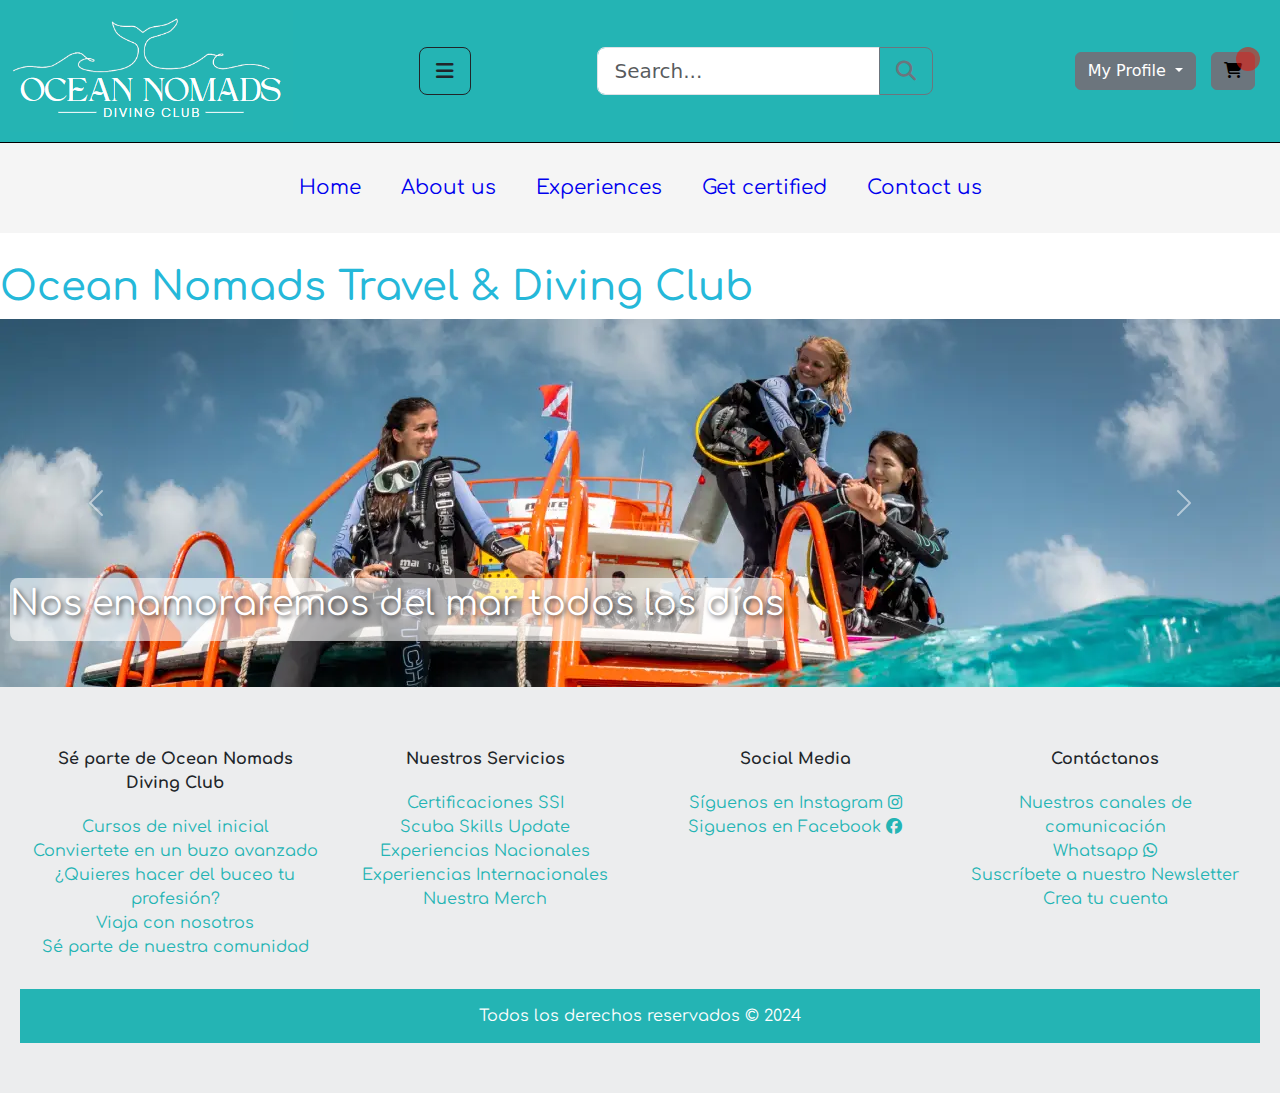
<file: index.html>
<!DOCTYPE html>
<html lang="en">
<head>
    <meta charset="UTF-8">
    <meta name="viewport" content="width=device-width, initial-scale=1.0">
    <title>Ocean Nomads Travel & Diving Club</title>
    <link rel="stylesheet" href="Assets/CSS/bootstrap.min.css">
    <link rel="stylesheet" href="https://cdnjs.cloudflare.com/ajax/libs/font-awesome/6.6.0/css/all.min.css">
    <link rel="stylesheet" href="Assets/CSS/Styles.css">
    <link rel="stylesheet" href="Assets/CSS/products.css">


</head>
<body>

<header>
    <img src="Assets/img/Logo%20Ocean%20Nomads%20fondo%20aguamarina.png" alt="">

    <button class="btn btn-outline-dark btn-lg" data-bs-toggle="offcanvas" data-bs-target="#sidebar-menu">
        <i class="fa fa-bars"></i>
    </button>
    <div class="search-contenedor">
        <div class="input-group input-group-lg">
            <input type="text" class="form-control" placeholder="Search..." aria-label="search"
                   aria-describedby="button-addon2">
            <button class="btn btn-outline-secondary" type="button" id="button-addon2">
                <i class="fa-solid fa-magnifying-glass"></i>
            </button>
        </div>
    </div>
    <div class="user-menu">
        <div class="dropdown">
            <button class="btn btn-secondary dropdown-toggle" type="button" data-bs-toggle="dropdown"
                    aria-expanded="false">
                My Profile
            </button>
            <ul class="dropdown-menu">
                <li><a class="dropdown-item" href="login.html">Sign in</a></li>
                <li><a class="dropdown-item" href="register.html">Don’t have an account? Create yours now</a></li>
            </ul>
        </div>

        <a href="carrito.html" class="btn btn-secondary btn-carrito">
            <i class="fa fa-cart-shopping"></i>
            <span id="contador-carrito"></span>
        </a>
    </div>

</header>
<div class="offcanvas offcanvas-start" tabindex="-1" id="sidebar-menu" aria-labelledby="offcanvasExampleLabel">
    <div class="offcanvas-header"><h5 class="offcanvas-title" id="offcanvasExampleLabel">Menú</h5>
        <button type="button" class="btn-close" data-bs-dismiss="offcanvas" aria-label="Close"></button>
    </div>
    <div class="offcanvas-body">
        <a href="index.html">
            <i class="fa fa-home"></i>
            Home
        </a>
        <a href="aboutus.html">
            <i class="fa fa-heart"></i>
            About us
        </a>
        <a href="products.html">
            <i class="fa-solid fa-location-dot"></i>
            Experiences
        </a>
        <a href="shop.html">
            <i class="fa-solid fa-water"></i>
            Get certified
        </a>
        <a href="contactus.html">
            <i class="fa fa-phone"></i>
            Contact us
        </a>

    </div>
</div>

<nav>
    <a href="index.html">Home</a>
    <a href="aboutus.html">About us</a>
    <a href="products.html">Experiences</a>
    <a href="shop.html">Get certified</a>
    <a href="contactus.html">Contact us</a>

</nav>

<main>
    <h1>Ocean Nomads Travel & Diving Club</h1>

    <div id="carouselExample" class="carousel slide" data-bs-ride="carousel">
        <div class="carousel-inner">
            <div class="carousel-item active">


                <img src="Assets/img/image2.webp" class="d-block w-100" alt="...">
                <div>

                    <p class="mision-text">Nos enamoraremos del mar todos los días</p>
                </div>

            </div>
            <div class="carousel-item">

                <img src="Assets/img/image3.webp" class="d-block w-100" alt="...">
                <div>
                    <p>Conoce nuestras experiencias en Colombia y en el mundo entero y explora
                        destinos
                        increíbles con personas apasionadas por el mar</p>
                </div>

            </div>
            <div class="carousel-item">

                <img src="Assets/img/image1.webp" class="d-block w-100" alt="...">
                <div>
                    <p>Certíficate con nosotros como Open Water Diver SSI y comienza a disfrutar el mar
                        de
                        otra manera</p>
                </div>

            </div>
        </div>
        <button class="carousel-control-prev" type="button" data-bs-target="#carouselExample" data-bs-slide="prev">
            <span class="carousel-control-prev-icon" aria-hidden="true"></span>
            <span class="visually-hidden">Previous</span>
        </button>
        <button class="carousel-control-next" type="button" data-bs-target="#carouselExample" data-bs-slide="next">
            <span class="carousel-control-next-icon" aria-hidden="true"></span>
            <span class="visually-hidden">Next</span>
        </button>
    </div>

</main>

<footer>
    <div>
        <strong>Sé parte de Ocean Nomads Diving Club</strong>
        <ul>
            <li><a href="#">Cursos de nivel inicial</a></li>
            <li><a href="#">Conviertete en un buzo avanzado</a></li>
            <li><a href="#">¿Quieres hacer del buceo tu profesión?</a></li>
            <li><a href="#">Viaja con nosotros</a></li>
            <li><a href="#">Sé parte de nuestra comunidad</a></li>

        </ul>
    </div>
    <div>
        <strong>Nuestros Servicios</strong>
        <ul>
            <li><a href="#">Certificaciones SSI</a></li>
            <li><a href="#">Scuba Skills Update</a></li>
            <li><a href="#">Experiencias Nacionales</a></li>
            <li><a href="#">Experiencias Internacionales</a></li>
            <li><a href="#">Nuestra Merch</a></li>

        </ul>
    </div>
    <div>
        <strong>Social Media</strong>
        <ul>
            <li><a href="#">Síguenos en Instagram <i class="fa-brands fa-instagram"></i></a></li>
            <li><a href="#">Siguenos en Facebook <i class="fa-brands fa-facebook"></i></a></li>

        </ul>
    </div>
    <div>
        <strong>Contáctanos</strong>
        <ul>
            <li><a href="contactus.html">Nuestros canales de comunicación</a></li>
            <li><a href="#">Whatsapp <i class="fa-brands fa-whatsapp"></i></a></li>
            <li><a href="#">Suscríbete a nuestro Newsletter</a></li>
            <li><a href="#">Crea tu cuenta</a></li>

        </ul>
    </div>
    <section class="copyright">
        Todos los derechos reservados &copy; 2024

    </section>

</footer>
<script src="Assets/JS/bootstrap.bundle.min.js"></script>
<script src="Assets/JS/products.js" type="module"></script>
</body>
</html>
</file>
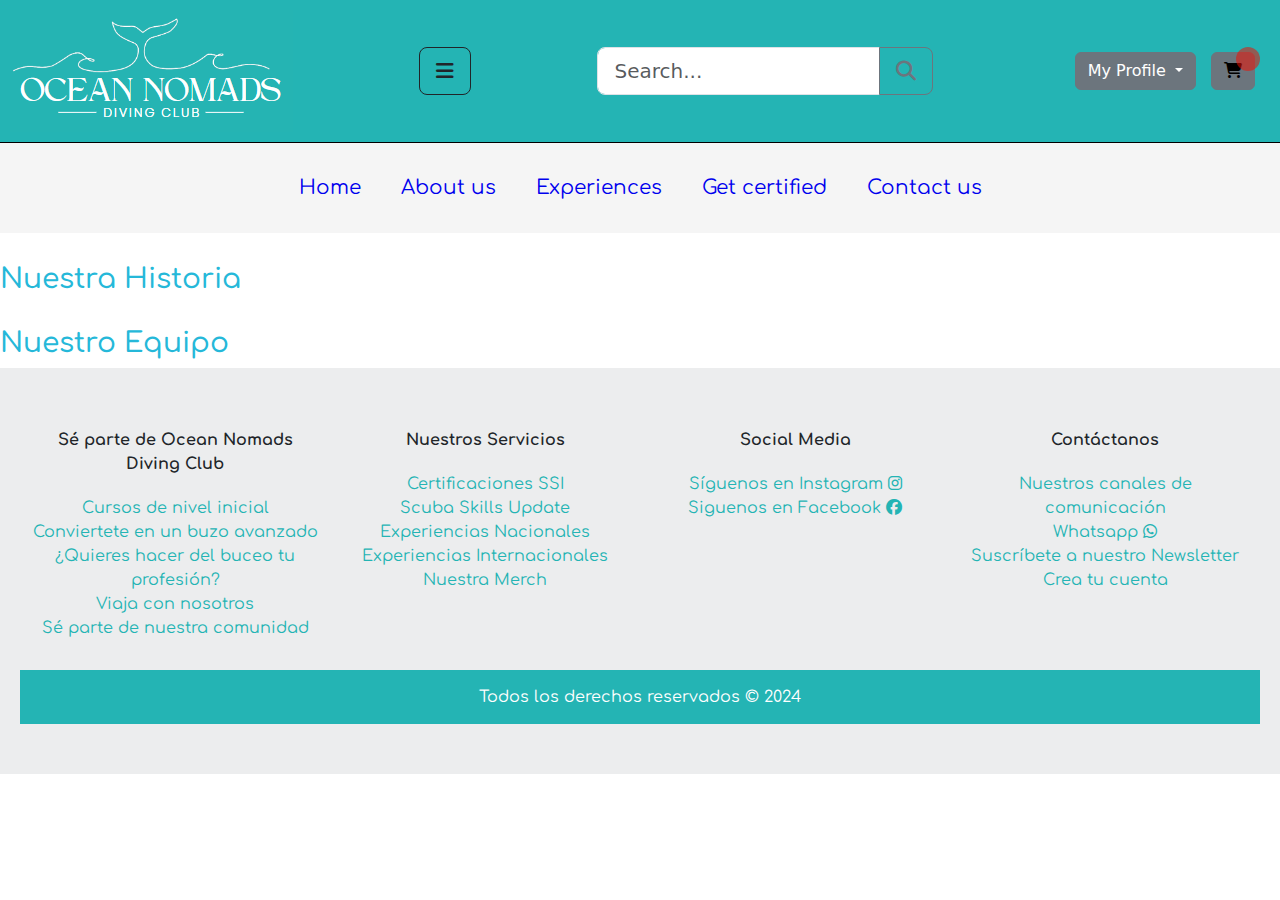
<file: aboutus.html>
<!DOCTYPE html>
<html lang="en">
<head>
    <meta charset="UTF-8">
    <title>About Us</title>
    <link rel="stylesheet" href="Assets/CSS/bootstrap.min.css">
    <link rel="stylesheet" href="https://cdnjs.cloudflare.com/ajax/libs/font-awesome/6.6.0/css/all.min.css">
    <link rel="stylesheet" href="Assets/CSS/Styles.css">
    <link rel="stylesheet" href="Assets/CSS/products.css">
</head>
<body>
<header>
    <a href="index.html">
        <img src="Assets/img/Logo%20Ocean%20Nomads%20fondo%20aguamarina.png" alt="">
    </a>
    <button class="btn btn-outline-dark btn-lg" data-bs-toggle="offcanvas" data-bs-target="#sidebar-menu">
        <i class="fa fa-bars"></i>
    </button>
    <div class="search-contenedor">
        <div class="input-group input-group-lg">
            <input type="text" class="form-control" placeholder="Search..." aria-label="search"
                   aria-describedby="button-addon2">
            <button class="btn btn-outline-secondary" type="button" id="button-addon2">
                <i class="fa-solid fa-magnifying-glass"></i>
            </button>
        </div>
    </div>
    <div class="user-menu">
        <div class="dropdown">
            <button class="btn btn-secondary dropdown-toggle" type="button" data-bs-toggle="dropdown"
                    aria-expanded="false">
                My Profile
            </button>
            <ul class="dropdown-menu">
                <li><a class="dropdown-item" href="login.html">Sign in</a></li>
                <li><a class="dropdown-item" href="register.html">Don’t have an account? Create yours now</a></li>
            </ul>
        </div>

        <a href="carrito.html" class="btn btn-secondary btn-carrito">
            <i class="fa fa-cart-shopping"></i>
            <span id="contador-carrito"></span>
        </a>
    </div>

</header>
<div class="offcanvas offcanvas-start" tabindex="-1" id="sidebar-menu" aria-labelledby="offcanvasExampleLabel">
    <div class="offcanvas-header"><h5 class="offcanvas-title" id="offcanvasExampleLabel">Menú</h5>
        <button type="button" class="btn-close" data-bs-dismiss="offcanvas" aria-label="Close"></button>
    </div>
    <div class="offcanvas-body">
        <a href="index.html">
            <i class="fa fa-home"></i>
            Home
        </a>
        <a href="aboutus.html">
            <i class="fa fa-heart"></i>
            About us
        </a>
        <a href="products.html">
            <i class="fa-solid fa-location-dot"></i>
            Experiences
        </a>
        <a href="shop.html">
            <i class="fa-solid fa-water"></i>
            Get certified
        </a>
        <a href="contactus.html">
            <i class="fa fa-phone"></i>
            Contact us
        </a>

    </div>
</div>

<nav>
    <a href="index.html">Home</a>
    <a href="aboutus.html">About us</a>
    <a href="products.html">Experiences</a>
    <a href="shop.html">Get certified</a>
    <a href="contactus.html">Contact us</a>

</nav>

<main>
    <h3>Nuestra Historia</h3>
    <h3>Nuestro Equipo</h3>
</main>

<footer>
    <div>
        <strong>Sé parte de Ocean Nomads Diving Club</strong>
        <ul>
            <li><a href="#">Cursos de nivel inicial</a></li>
            <li><a href="#">Conviertete en un buzo avanzado</a></li>
            <li><a href="#">¿Quieres hacer del buceo tu profesión?</a></li>
            <li><a href="#">Viaja con nosotros</a></li>
            <li><a href="#">Sé parte de nuestra comunidad</a></li>

        </ul>
    </div>
    <div>
        <strong>Nuestros Servicios</strong>
        <ul>
            <li><a href="#">Certificaciones SSI</a></li>
            <li><a href="#">Scuba Skills Update</a></li>
            <li><a href="#">Experiencias Nacionales</a></li>
            <li><a href="#">Experiencias Internacionales</a></li>
            <li><a href="#">Nuestra Merch</a></li>

        </ul>
    </div>
    <div>
        <strong>Social Media</strong>
        <ul>
            <li><a href="#">Síguenos en Instagram <i class="fa-brands fa-instagram"></i></a></li>
            <li><a href="#">Siguenos en Facebook <i class="fa-brands fa-facebook"></i></a></li>

        </ul>
    </div>
    <div>
        <strong>Contáctanos</strong>
        <ul>
            <li><a href="contactus.html">Nuestros canales de comunicación</a></li>
            <li><a href="#">Whatsapp <i class="fa-brands fa-whatsapp"></i></a></li>
            <li><a href="#">Suscríbete a nuestro Newsletter</a></li>
            <li><a href="#">Crea tu cuenta</a></li>

        </ul>
    </div>
    <section class="copyright">
        Todos los derechos reservados &copy; 2024

    </section>

</footer>
<script src="Assets/JS/bootstrap.bundle.min.js"></script>
<script src="Assets/JS/products.js" type="module"></script>
</body>
</html>
</file>
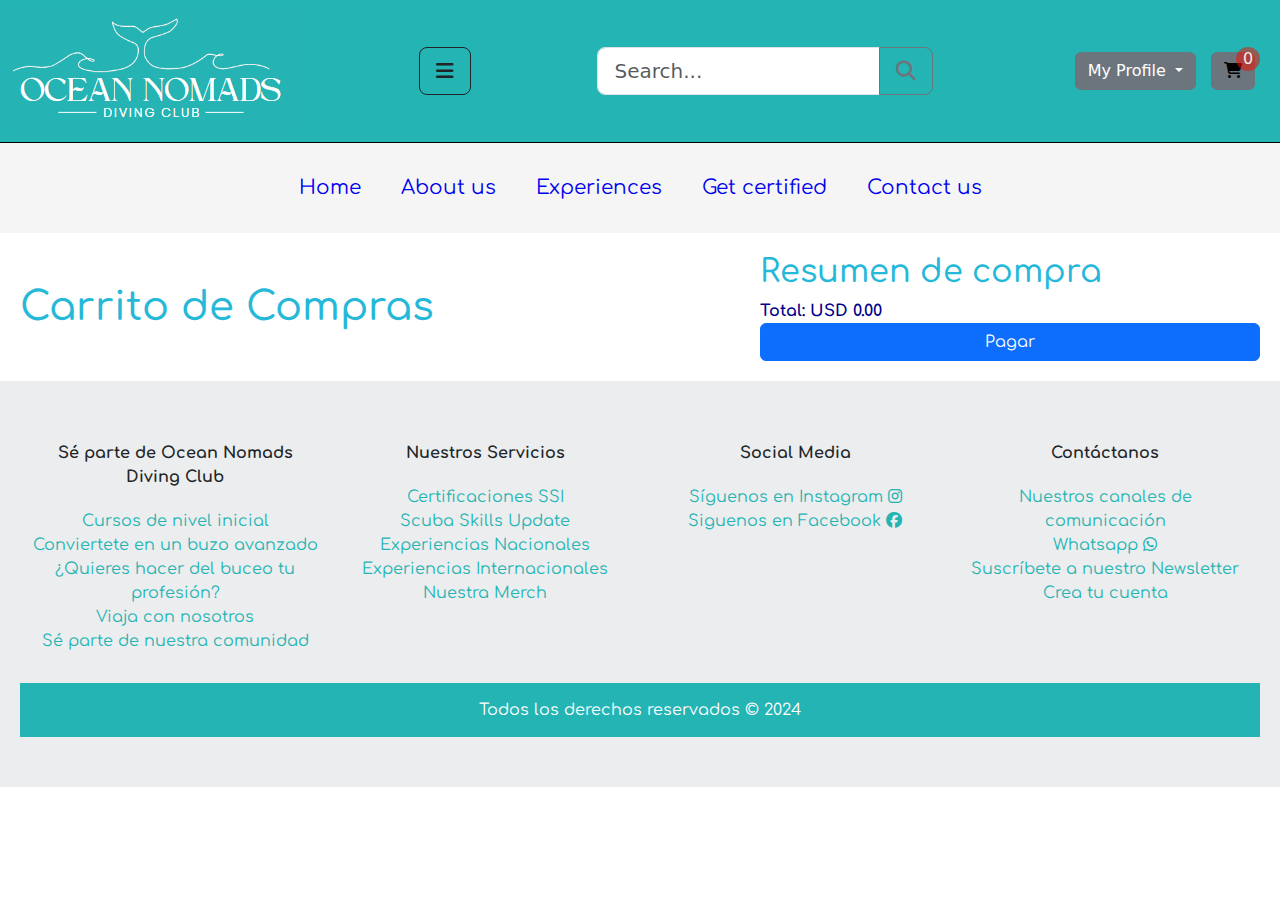
<file: carrito.html>
<!DOCTYPE html>
<html lang="en">
<head>
    <meta charset="UTF-8">
    <title>Carrito de Compras</title>
    <link rel="stylesheet" href="Assets/CSS/bootstrap.min.css">
    <link rel="stylesheet" href="https://cdnjs.cloudflare.com/ajax/libs/font-awesome/6.6.0/css/all.min.css">
    <link rel="stylesheet" href="Assets/CSS/Styles.css">
    <link rel="stylesheet" href="Assets/CSS/carrito.css">
    <link rel="stylesheet" href="Assets/CSS/products.css">
</head>
<body>
<header>
    <a href="index.html">
        <img src="Assets/img/Logo%20Ocean%20Nomads%20fondo%20aguamarina.png" alt="">
    </a>

    <button class="btn btn-outline-dark btn-lg" data-bs-toggle="offcanvas" data-bs-target="#sidebar-menu">
        <i class="fa fa-bars"></i>
    </button>
    <div class="search-contenedor">
        <div class="input-group input-group-lg">
            <input type="text" class="form-control" placeholder="Search..." aria-label="search"
                   aria-describedby="button-addon2">
            <button class="btn btn-outline-secondary" type="button" id="button-addon2">
                <i class="fa-solid fa-magnifying-glass"></i>
            </button>
        </div>
    </div>
    <div class="user-menu">
        <div class="dropdown">
            <button class="btn btn-secondary dropdown-toggle" type="button" data-bs-toggle="dropdown"
                    aria-expanded="false">
                My Profile
            </button>
            <ul class="dropdown-menu">
                <li><a class="dropdown-item" href="login.html">Sign in</a></li>
                <li><a class="dropdown-item" href="register.html">Don’t have an account? Create yours now</a></li>
            </ul>
        </div>

        <a href="carrito.html" class="btn btn-secondary btn-carrito">
            <i class="fa fa-cart-shopping"></i>
            <span id="contador-carrito"></span>
        </a>
    </div>

</header>
<div class="offcanvas offcanvas-start" tabindex="-1" id="sidebar-menu" aria-labelledby="offcanvasExampleLabel">
    <div class="offcanvas-header"><h5 class="offcanvas-title" id="offcanvasExampleLabel">Menú</h5>
        <button type="button" class="btn-close" data-bs-dismiss="offcanvas" aria-label="Close"></button>
    </div>
    <div class="offcanvas-body">
        <a href="index.html">
            <i class="fa fa-home"></i>
            Home
        </a>
        <a href="aboutus.html">
            <i class="fa fa-heart"></i>
            About us
        </a>
        <a href="products.html">
            <i class="fa-solid fa-location-dot"></i>
            Experiences
        </a>
        <a href="shop.html">
            <i class="fa-solid fa-water"></i>
            Get certified
        </a>
        <a href="contactus.html">
            <i class="fa fa-phone"></i>
            Contact us
        </a>

    </div>
</div>

<nav>
    <a href="index.html">Home</a>
    <a href="aboutus.html">About us</a>
    <a href="products.html">Experiences</a>
    <a href="shop.html">Get certified</a>
    <a href="contactus.html">Contact us</a>

</nav>

<main>
    <div class="products-container">
        <h1>Carrito de Compras</h1>
        <section id="productos-carrito"></section>
    </div>
    <div class="cart-summary">
        <h2>Resumen de compra</h2>
        <b id="total-cart">Total: $0</b>
        <div class="d-grid">
            <button class="btn btn-primary" data-bs-toggle="modal" data-bs-target="#payment">Pagar</button>
        </div>
    </div>

    <!-- Modal -->
    <div class="modal fade" id="payment" tabindex="-1" aria-labelledby="payment-button" aria-hidden="true">
        <div class="modal-dialog">
            <div class="modal-content">
                <div class="modal-header">Pagar<h1 class="modal-title fs-5" id="exampleModalLabel">Mis compras</h1>
                    <button type="button" class="btn-close" data-bs-dismiss="modal" aria-label="Close"></button>
                </div>
                <form id="payment-form">
                    <div class="modal-body">
                        <div class="d-grid">

                        </div>

                        <div class="mb-3"><label for="card-number" class="form-label">Número de tarjeta</label>
                            <input type="text" name="card_number" class="form-control" id="card-number"
                                   placeholder="XXXX-XXXX-XXXX-XXXX"
                                   minlength="16" required>
                        </div>
                        <div class="mb-3"><label for="expire-date" class="form-label">Fecha de vencimiento</label>
                            <input
                                    type="text" name="expire_date" class="form-control" id="expire-date"
                                    placeholder="01/29"
                                    pattern="\d{2}\/\d{2}" required>
                        </div>
                        <div class="mb-3"><label for="cvv" name="cvv" class="form-label">CVV</label> <input type="text"
                                                                                                            class="form-control"
                                                                                                            id="cvv"
                                                                                                            placeholder="123">
                        </div>

                        <div class="modal-footer">
                            <button type="button" class="btn btn-secondary" data-bs-dismiss="modal">Continuar
                                comprando
                            </button>
                            <button type="submit" class="btn btn-primary">Pagar</button>
                            <!--type submit hace que por JS permita capturar los datos del formulario -->
                        </div>
                </form>
            </div>
        </div>
    </div>


</main>

<footer>
    <div>
        <strong>Sé parte de Ocean Nomads Diving Club</strong>
        <ul>
            <li><a href="#">Cursos de nivel inicial</a></li>
            <li><a href="#">Conviertete en un buzo avanzado</a></li>
            <li><a href="#">¿Quieres hacer del buceo tu profesión?</a></li>
            <li><a href="#">Viaja con nosotros</a></li>
            <li><a href="#">Sé parte de nuestra comunidad</a></li>

        </ul>
    </div>
    <div>
        <strong>Nuestros Servicios</strong>
        <ul>
            <li><a href="#">Certificaciones SSI</a></li>
            <li><a href="#">Scuba Skills Update</a></li>
            <li><a href="#">Experiencias Nacionales</a></li>
            <li><a href="#">Experiencias Internacionales</a></li>
            <li><a href="#">Nuestra Merch</a></li>

        </ul>
    </div>
    <div>
        <strong>Social Media</strong>
        <ul>
            <li><a href="#">Síguenos en Instagram <i class="fa-brands fa-instagram"></i></a></li>
            <li><a href="#">Siguenos en Facebook <i class="fa-brands fa-facebook"></i></a></li>

        </ul>
    </div>
    <div>
        <strong>Contáctanos</strong>
        <ul>
            <li><a href="contactus.html">Nuestros canales de comunicación</a></li>
            <li><a href="#">Whatsapp <i class="fa-brands fa-whatsapp"></i></a></li>
            <li><a href="#">Suscríbete a nuestro Newsletter</a></li>
            <li><a href="#">Crea tu cuenta</a></li>

        </ul>
    </div>
    <section class="copyright">
        Todos los derechos reservados &copy; 2024

    </section>

</footer>
<script src="Assets/JS/bootstrap.bundle.min.js"></script>
<script src="Assets/JS/carrito.js" type="module"></script>
</body>
</html>
</file>
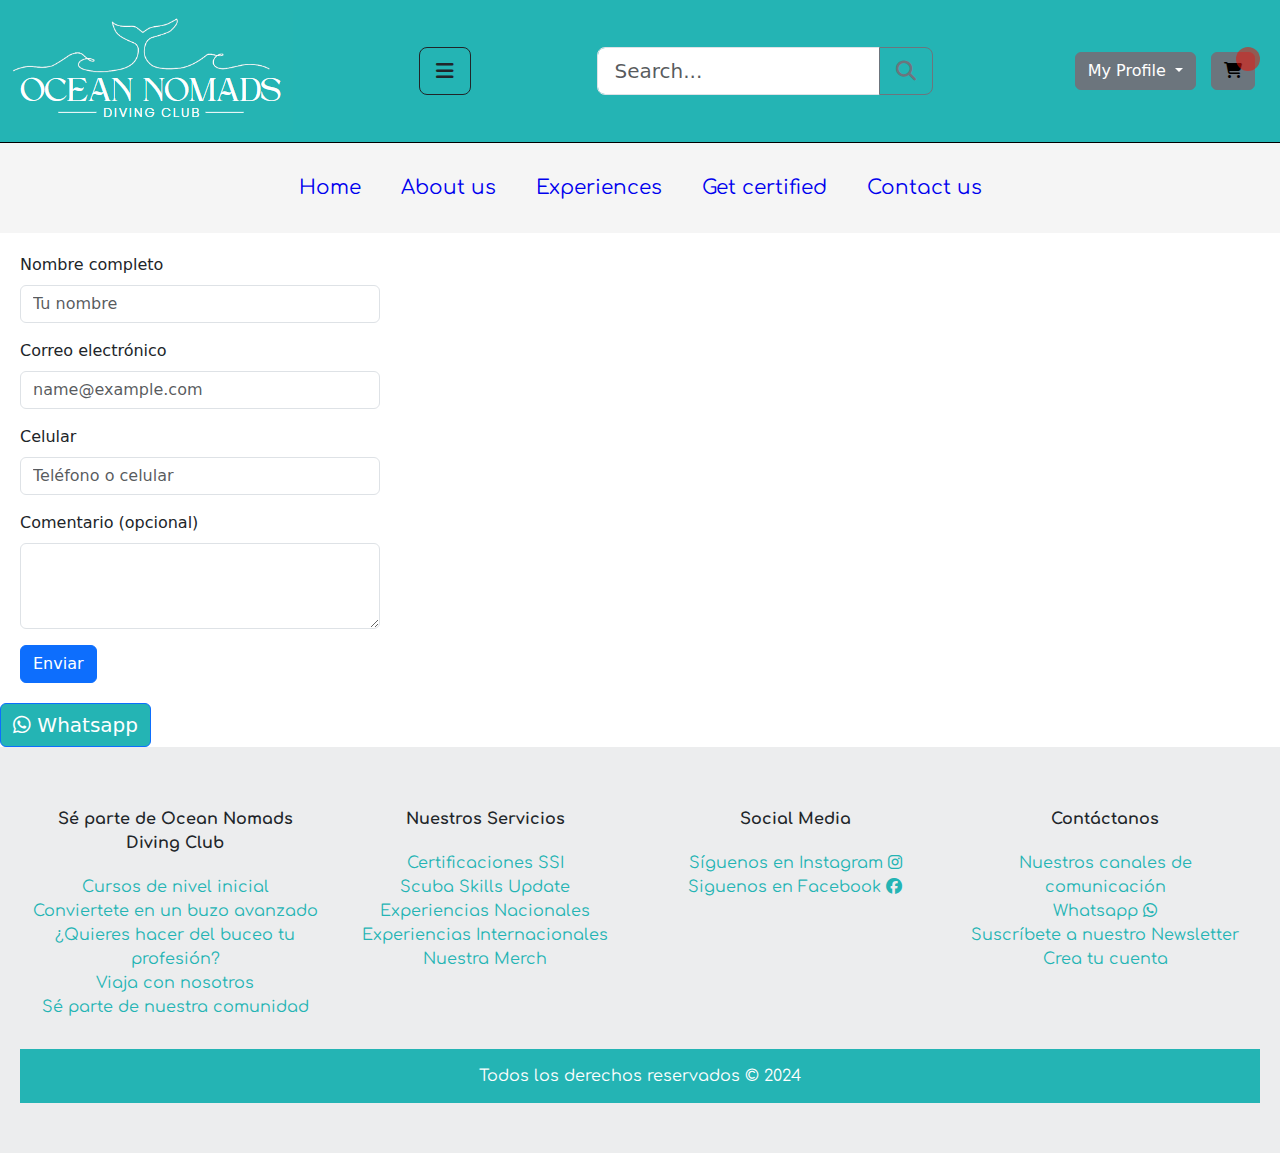
<file: contactus.html>
<!DOCTYPE html>
<html lang="en">
<head>
    <meta charset="UTF-8">
    <title>Contact Us</title>
    <link rel="stylesheet" href="Assets/CSS/bootstrap.min.css">
    <link rel="stylesheet" href="https://cdnjs.cloudflare.com/ajax/libs/font-awesome/6.6.0/css/all.min.css">
    <link rel="stylesheet" href="Assets/CSS/Styles.css">
    <link rel="stylesheet" href="Assets/CSS/products.css">
</head>
<body>
<header>
    <a href="index.html">
        <img src="Assets/img/Logo%20Ocean%20Nomads%20fondo%20aguamarina.png" alt="">
    </a>

    <button class="btn btn-outline-dark btn-lg" data-bs-toggle="offcanvas" data-bs-target="#sidebar-menu">
        <i class="fa fa-bars"></i>
    </button>
    <div class="search-contenedor">
        <div class="input-group input-group-lg">
            <input type="text" class="form-control" placeholder="Search..." aria-label="search"
                   aria-describedby="button-addon2">
            <button class="btn btn-outline-secondary" type="button" id="button-addon2">
                <i class="fa-solid fa-magnifying-glass"></i>
            </button>
        </div>
    </div>
    <div class="user-menu">
        <div class="dropdown">
            <button class="btn btn-secondary dropdown-toggle" type="button" data-bs-toggle="dropdown"
                    aria-expanded="false">
                My Profile
            </button>
            <ul class="dropdown-menu">
                <li><a class="dropdown-item" href="login.html">Sign in</a></li>
                <li><a class="dropdown-item" href="register.html">Don’t have an account? Create yours now</a></li>
            </ul>
        </div>

        <a href="carrito.html" class="btn btn-secondary btn-carrito">
            <i class="fa fa-cart-shopping"></i>
            <span id="contador-carrito"></span>
        </a>
    </div>

</header>
<div class="offcanvas offcanvas-start" tabindex="-1" id="sidebar-menu" aria-labelledby="offcanvasExampleLabel">
    <div class="offcanvas-header"><h5 class="offcanvas-title" id="offcanvasExampleLabel">Menú</h5>
        <button type="button" class="btn-close" data-bs-dismiss="offcanvas" aria-label="Close"></button>
    </div>
    <div class="offcanvas-body">
        <a href="index.html">
            <i class="fa fa-home"></i>
            Home
        </a>
        <a href="aboutus.html">
            <i class="fa fa-heart"></i>
            About us
        </a>
        <a href="products.html">
            <i class="fa-solid fa-location-dot"></i>
            Experiences
        </a>
        <a href="shop.html">
            <i class="fa-solid fa-water"></i>
            Get certified
        </a>
        <a href="contactus.html">
            <i class="fa fa-phone"></i>
            Contact us
        </a>

    </div>
</div>

<nav>
    <a href="index.html">Home</a>
    <a href="aboutus.html">About us</a>
    <a href="products.html">Experiences</a>
    <a href="shop.html">Get certified</a>
    <a href="contactus.html">Contact us</a>

</nav>
<main>
    <div class="contact-wrapper">
        <form>
            <div class="mb-3">
                <label for="name" class="form-label">Nombre completo</label>
                <input type="text" class="form-control" id="name" placeholder="Tu nombre">
            </div>
            <div class="mb-3">
                <label for="email" class="form-label">Correo electrónico</label>
                <input type="email" class="form-control" id="email" placeholder="name@example.com">
            </div>
            <div class="mb-3">
                <label for="phone" class="form-label">Celular</label>
                <input type="text" class="form-control" id="phone" placeholder="Teléfono o celular">
            </div>
            <div class="mb-3">
                <label for="comment" class="form-label">Comentario (opcional)</label>
                <textarea class="form-control" id="comment" rows="3"></textarea>
            </div>
            <button class="btn btn-primary">
                Enviar
            </button>
        </form>
        <iframe src="https://www.google.com/maps/embed?pb=!1m18!1m12!1m3!1d62412.188808515544!2d-68.93980016147385!3d12.128443744540915!2m3!1f0!2f0!3f0!3m2!1i1024!2i768!4f13.1!3m3!1m2!1s0x8e84825f0ca62f57%3A0x1f4992b431554def!2sWillemstad%2C%20Curazao!5e0!3m2!1ses!2sco!4v1730902944943!5m2!1ses!2sco"
                width="600" height="450" style="border:0;" allowfullscreen="" loading="lazy"
                referrerpolicy="no-referrer-when-downgrade"></iframe>
    </div>

    <a class="btn btn-primary" id="whatsapp-button" target="_blank" href="https://wa.me/+573196069332"> <i
            class="fa-brands fa-whatsapp"></i> Whatsapp</a>
</main>
<footer>
    <div>
        <strong>Sé parte de Ocean Nomads Diving Club</strong>
        <ul>
            <li><a href="#">Cursos de nivel inicial</a></li>
            <li><a href="#">Conviertete en un buzo avanzado</a></li>
            <li><a href="#">¿Quieres hacer del buceo tu profesión?</a></li>
            <li><a href="#">Viaja con nosotros</a></li>
            <li><a href="#">Sé parte de nuestra comunidad</a></li>

        </ul>
    </div>
    <div>
        <strong>Nuestros Servicios</strong>
        <ul>
            <li><a href="#">Certificaciones SSI</a></li>
            <li><a href="#">Scuba Skills Update</a></li>
            <li><a href="#">Experiencias Nacionales</a></li>
            <li><a href="#">Experiencias Internacionales</a></li>
            <li><a href="#">Nuestra Merch</a></li>

        </ul>
    </div>
    <div>
        <strong>Social Media</strong>
        <ul>
            <li><a href="#">Síguenos en Instagram <i class="fa-brands fa-instagram"></i></a></li>
            <li><a href="#">Siguenos en Facebook <i class="fa-brands fa-facebook"></i></a></li>

        </ul>
    </div>
    <div>
        <strong>Contáctanos</strong>
        <ul>
            <li><a href="contactus.html">Nuestros canales de comunicación</a></li>
            <li><a href="#">Whatsapp <i class="fa-brands fa-whatsapp"></i></a></li>
            <li><a href="#">Suscríbete a nuestro Newsletter</a></li>
            <li><a href="#">Crea tu cuenta</a></li>

        </ul>
    </div>
    <section class="copyright">
        Todos los derechos reservados &copy; 2024

    </section>

</footer>
<script src="Assets/JS/bootstrap.bundle.min.js"></script>
<script src="Assets/JS/products.js" type="module"></script>
</body>
</html>
</file>
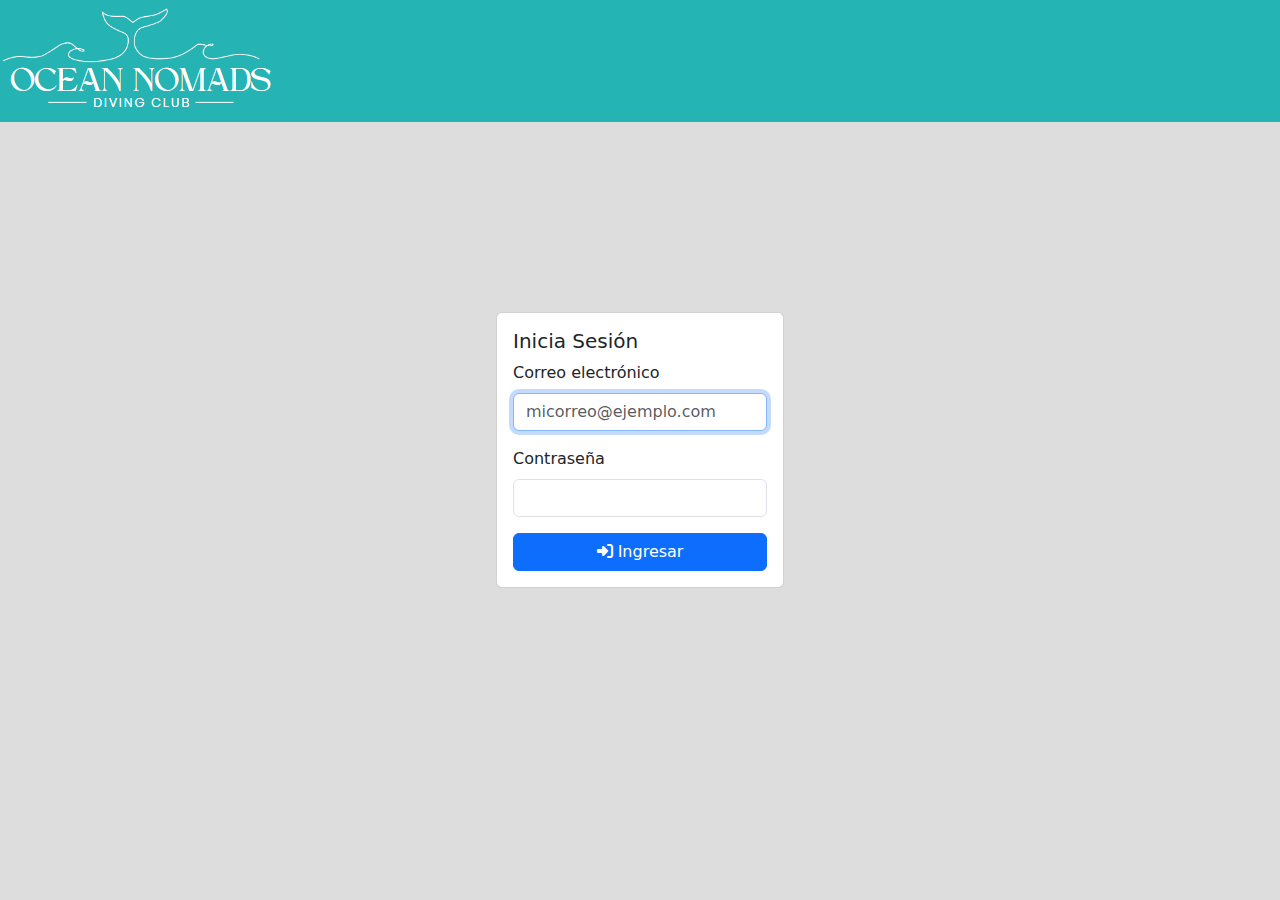
<file: login.html>
<!DOCTYPE html>
<html lang="en">
<head>
    <meta charset="UTF-8">
    <title>Login</title>
    <link rel="stylesheet" href="Assets/CSS/bootstrap.min.css">
    <link rel="stylesheet" href="https://cdnjs.cloudflare.com/ajax/libs/font-awesome/6.6.0/css/all.min.css">
    <link rel="stylesheet" href="Assets/CSS/login.css">

</head>
<body>
<header>
    <a href="index.html">
    <img src="Assets/img/Logo%20Ocean%20Nomads%20fondo%20aguamarina.png" alt="">
    </a>
</header>
<section>
    <div class="card" style="width: 18rem;">
        <div class="card-body">
            <h5 class="card-title">Inicia Sesión</h5>
            <form action="">
                <div class="mb-3">

                    <label for="username" class="form-label">Correo electrónico</label>
                    <input type="email" class="form-control" id="username" placeholder="micorreo@ejemplo.com" autofocus>
                </div>
                <div class="mb-3">
                    <label for="password" class="form-label">Contraseña</label>
                    <input type="password" class="form-control" id="password">
                </div>
                <div class="d-grid">
                    <button class="btn btn-primary">
                        <i class="fa-solid fa-right-to-bracket"></i>
                        Ingresar
                    </button>
                </div>
            </form>
        </div>
    </div>

</section>

<script src="Assets/JS/bootstrap.bundle.min.js"></script>
</body>
</html>
</file>
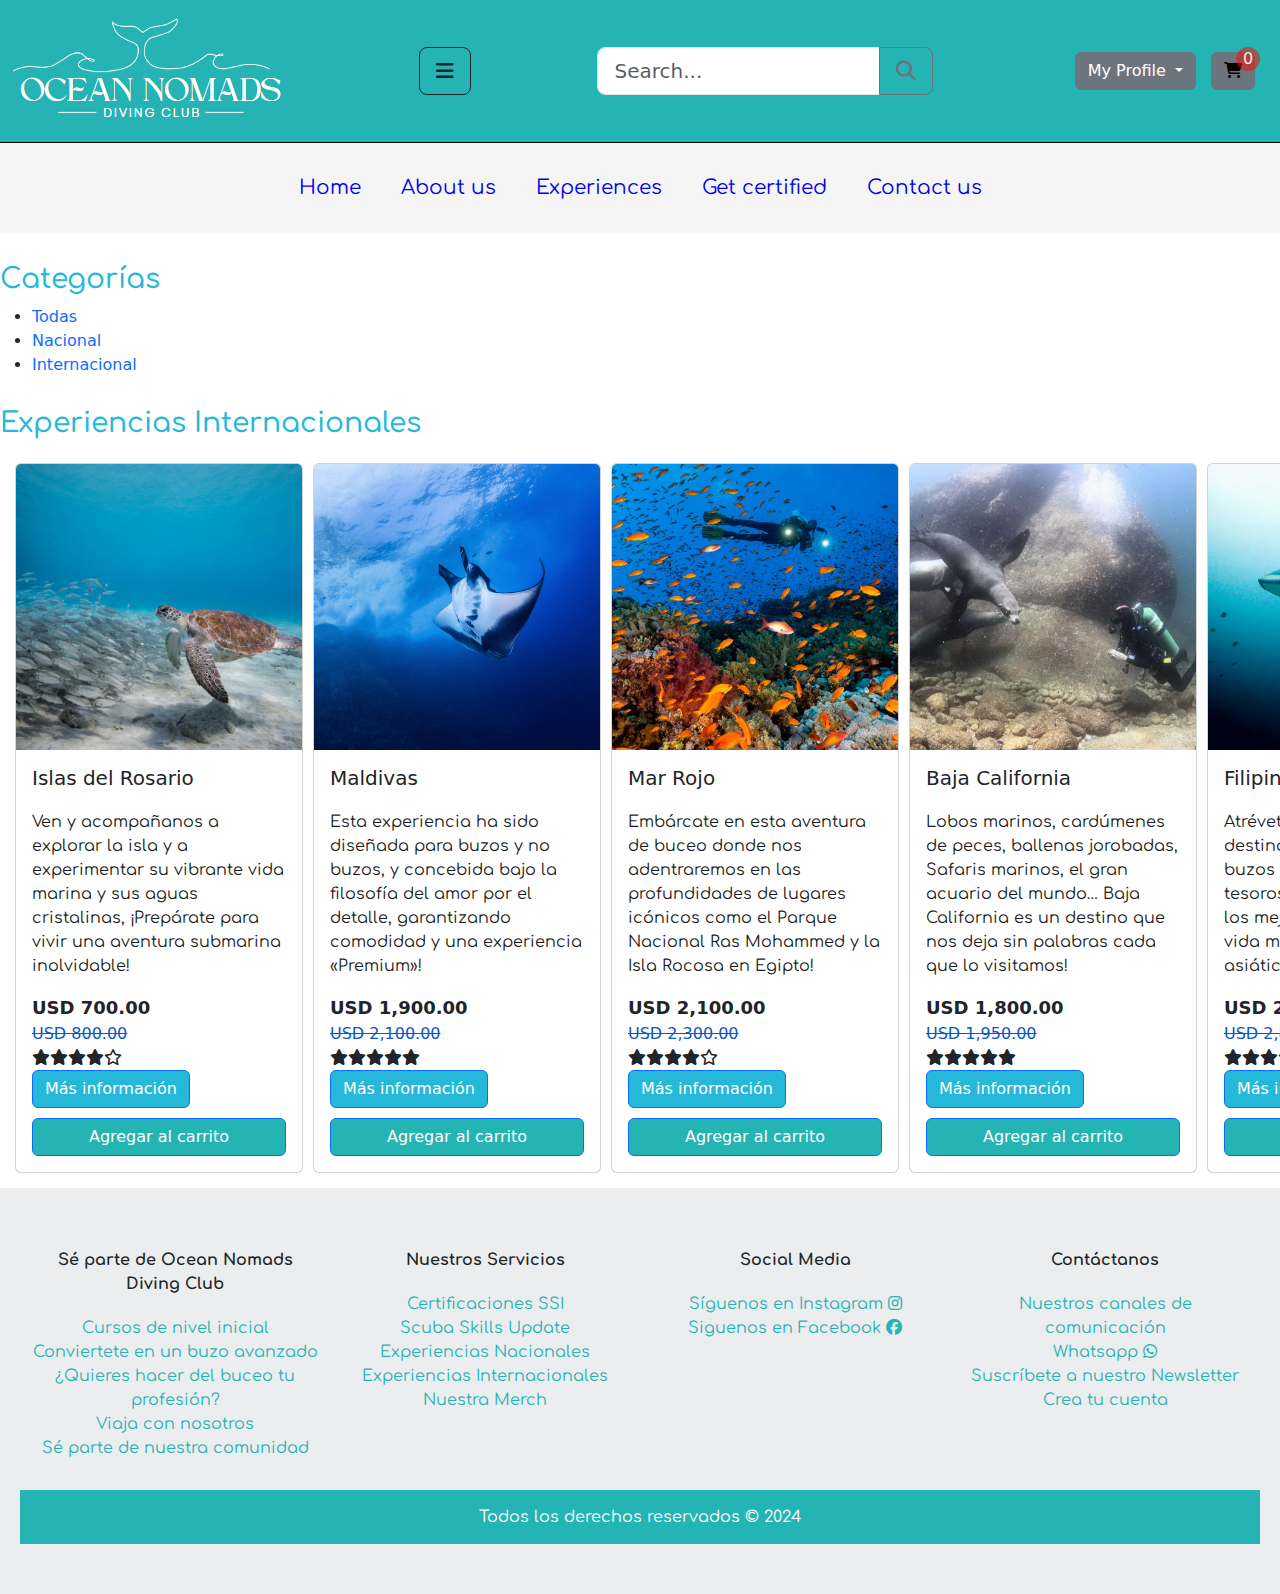
<file: products.html>
<!DOCTYPE html>
<html lang="en">
<head>
    <meta charset="UTF-8">
    <title>Products</title>
    <link rel="stylesheet" href="Assets/CSS/bootstrap.min.css">
    <link rel="stylesheet" href="https://cdnjs.cloudflare.com/ajax/libs/font-awesome/6.6.0/css/all.min.css">
    <link rel="stylesheet" href="Assets/CSS/Styles.css">
    <link rel="stylesheet" href="Assets/CSS/products.css">
</head>
<body>
<header>
    <a href="index.html">
        <img src="Assets/img/Logo%20Ocean%20Nomads%20fondo%20aguamarina.png" alt="">
    </a>
    <button class="btn btn-outline-dark btn-lg" data-bs-toggle="offcanvas" data-bs-target="#sidebar-menu">
        <i class="fa fa-bars"></i>
    </button>
    <div class="search-contenedor">
        <div class="input-group input-group-lg">
            <input id="search" type="text" class="form-control" placeholder="Search..." aria-label="search"
                   aria-describedby="button-addon2">
            <button class="btn btn-outline-secondary" type="button" id="button-addon2">
                <i class="fa-solid fa-magnifying-glass"></i>
            </button>
        </div>
    </div>
    <div class="user-menu">
        <div class="dropdown">
            <button class="btn btn-secondary dropdown-toggle" type="button" data-bs-toggle="dropdown"
                    aria-expanded="false">
                My Profile
            </button>
            <ul class="dropdown-menu">
                <li><a class="dropdown-item" href="login.html">Sign in</a></li>
                <li><a class="dropdown-item" href="register.html">Don’t have an account? Create yours now</a></li>
            </ul>
        </div>

        <a href="carrito.html" class="btn btn-secondary btn-carrito">
            <i class="fa fa-cart-shopping"></i>
            <span id="contador-carrito"></span>
        </a>
    </div>

</header>
<div class="offcanvas offcanvas-start" tabindex="-1" id="sidebar-menu" aria-labelledby="offcanvasExampleLabel">
    <div class="offcanvas-header"><h5 class="offcanvas-title" id="offcanvasExampleLabel">Menú</h5>
        <button type="button" class="btn-close" data-bs-dismiss="offcanvas" aria-label="Close"></button>
    </div>
    <div class="offcanvas-body">
        <a href="index.html">
            <i class="fa fa-home"></i>
            Home
        </a>
        <a href="aboutus.html">
            <i class="fa fa-heart"></i>
            About us
        </a>
        <a href="products.html">
            <i class="fa-solid fa-location-dot"></i>
            Experiences
        </a>
        <a href="shop.html">
            <i class="fa-solid fa-water"></i>
            Get certified
        </a>
        <a href="contactus.html">
            <i class="fa fa-phone"></i>
            Contact us
        </a>

    </div>
</div>

<nav>
    <a href="index.html">Home</a>
    <a href="aboutus.html">About us</a>
    <a href="products.html">Experiences</a>
    <a href="shop.html">Get certified</a>
    <a href="contactus.html">Contact us</a>

</nav>

<main>

    <section class="categorias">
        <h3>Categorías</h3>
        <ul id="lista-categorias"></ul>
    </section>

    <h3>Experiencias Internacionales</h3>
    <section class="product-grid" id="products-grid"></section>



</main>
<footer>
    <div>
        <strong>Sé parte de Ocean Nomads Diving Club</strong>
        <ul>
            <li><a href="#">Cursos de nivel inicial</a></li>
            <li><a href="#">Conviertete en un buzo avanzado</a></li>
            <li><a href="#">¿Quieres hacer del buceo tu profesión?</a></li>
            <li><a href="#">Viaja con nosotros</a></li>
            <li><a href="#">Sé parte de nuestra comunidad</a></li>

        </ul>
    </div>
    <div>
        <strong>Nuestros Servicios</strong>
        <ul>
            <li><a href="#">Certificaciones SSI</a></li>
            <li><a href="#">Scuba Skills Update</a></li>
            <li><a href="#">Experiencias Nacionales</a></li>
            <li><a href="#">Experiencias Internacionales</a></li>
            <li><a href="#">Nuestra Merch</a></li>

        </ul>
    </div>
    <div>
        <strong>Social Media</strong>
        <ul>
            <li><a href="#">Síguenos en Instagram <i class="fa-brands fa-instagram"></i></a></li>
            <li><a href="#">Siguenos en Facebook <i class="fa-brands fa-facebook"></i></a></li>

        </ul>
    </div>
    <div>
        <strong>Contáctanos</strong>
        <ul>
            <li><a href="contactus.html">Nuestros canales de comunicación</a></li>
            <li><a href="#">Whatsapp <i class="fa-brands fa-whatsapp"></i></a></li>
            <li><a href="#">Suscríbete a nuestro Newsletter</a></li>
            <li><a href="#">Crea tu cuenta</a></li>

        </ul>
    </div>
    <section class="copyright">
        Todos los derechos reservados &copy; 2024

    </section>

</footer>
<script src="Assets/JS/bootstrap.bundle.min.js"></script>
<script src="Assets/JS/products.js" type="module"></script>
</body>
</html>
</file>
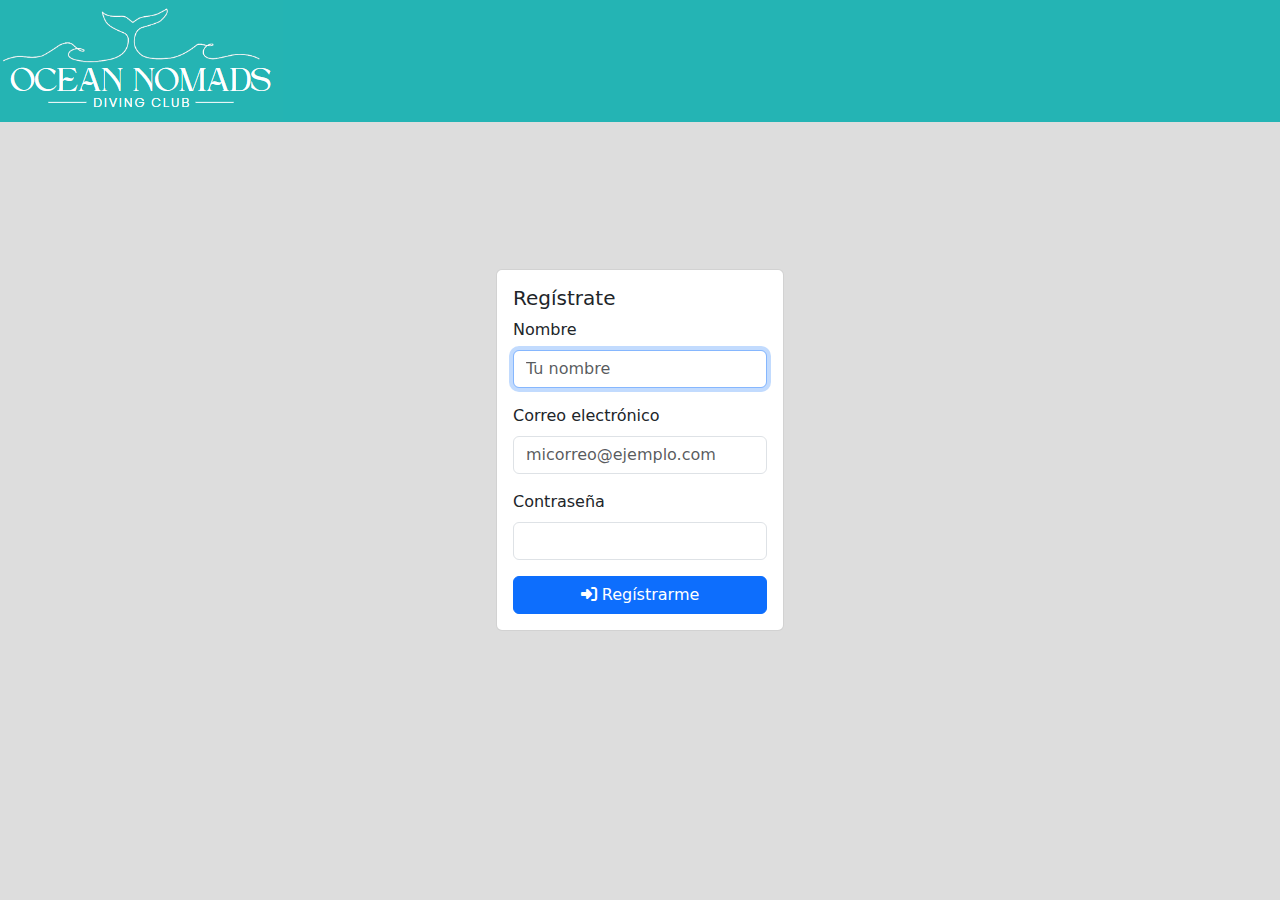
<file: register.html>
<!DOCTYPE html>
<html lang="en">
<head>
    <meta charset="UTF-8">
    <title>Register</title>
    <link rel="stylesheet" href="Assets/CSS/bootstrap.min.css">
    <link rel="stylesheet" href="https://cdnjs.cloudflare.com/ajax/libs/font-awesome/6.6.0/css/all.min.css">
    <link rel="stylesheet" href="Assets/CSS/login.css">

</head>
<body>
<header>
    <a href="index.html">
        <img src="Assets/img/Logo%20Ocean%20Nomads%20fondo%20aguamarina.png" alt="">
    </a>
</header>
<section>
    <div class="card" style="width: 18rem;">
        <div class="card-body">
            <h5 class="card-title">Regístrate</h5>
            <form action="">
                <div class="mb-3">

                    <label for="username" class="form-label">Nombre</label>
                    <input type="text" class="form-control" id="name" placeholder="Tu nombre" autofocus>
                </div>
                <div class="mb-3">

                    <label for="username" class="form-label">Correo electrónico</label>
                    <input type="email" class="form-control" id="username" placeholder="micorreo@ejemplo.com">
                </div>
                <div class="mb-3">
                    <label for="password" class="form-label">Contraseña</label>
                    <input type="password" class="form-control" id="password">
                </div>
                <div class="d-grid">
                    <button class="btn btn-primary">
                        <i class="fa-solid fa-right-to-bracket"></i>
                        Regístrarme
                    </button>
                </div>
            </form>
        </div>
    </div>

</section>

<script src="Assets/JS/bootstrap.bundle.min.js"></script>
</body>
</html>
</file>
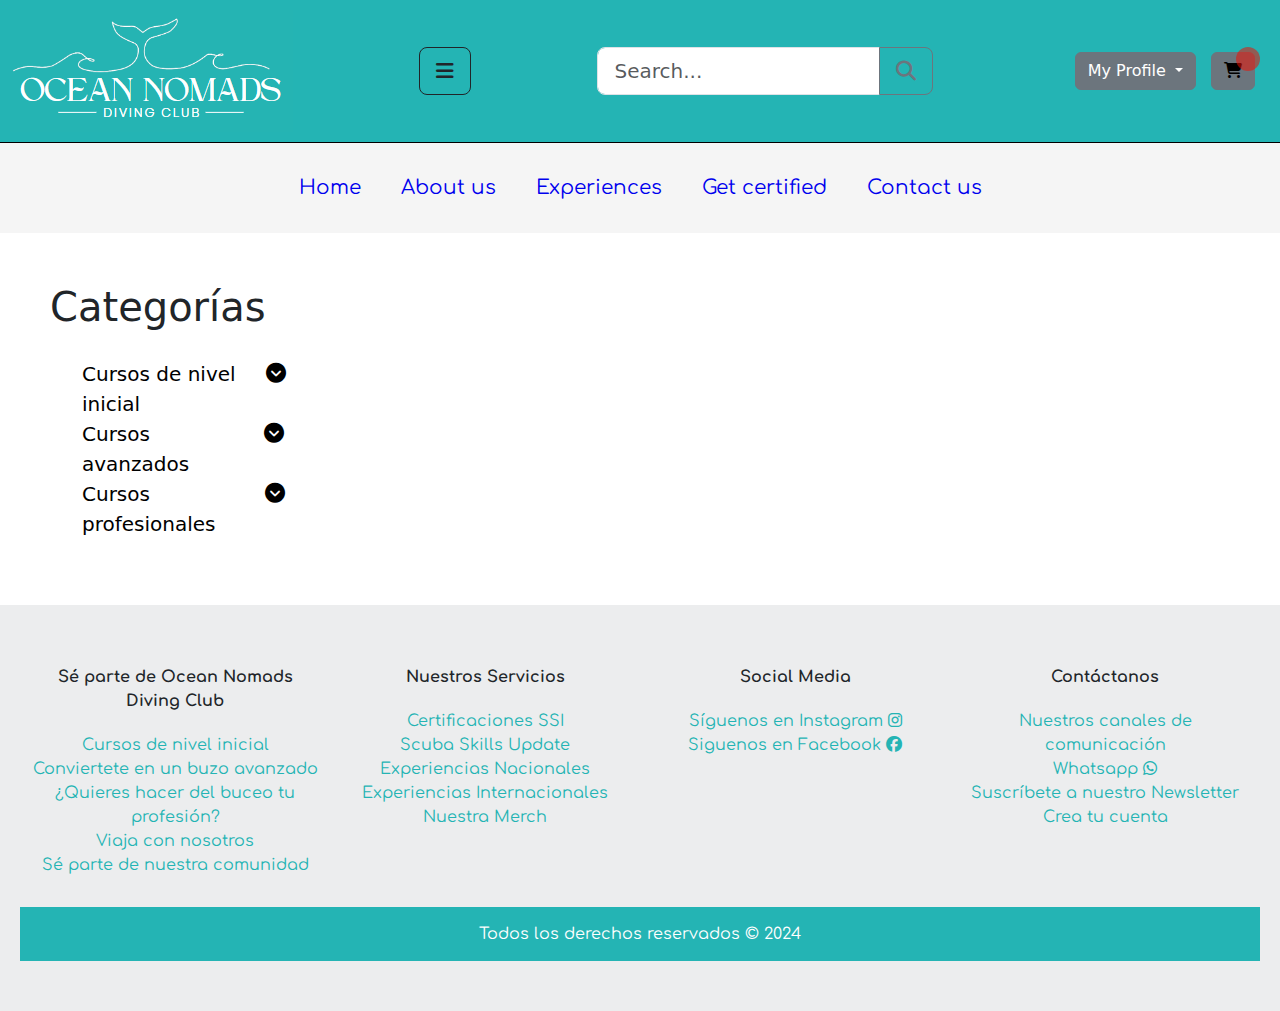
<file: shop.html>
<!DOCTYPE html>
<html lang="en">

<head>
    <meta charset="UTF-8">
    <title>Shop</title>
    <link rel="stylesheet" href="Assets/CSS/bootstrap.min.css">
    <link rel="stylesheet" href="https://cdnjs.cloudflare.com/ajax/libs/font-awesome/6.6.0/css/all.min.css">
    <link rel="stylesheet" href="Assets/CSS/Styles.css">
    <link rel="stylesheet" href="Assets/CSS/shop.css">
    <link rel="stylesheet" href="Assets/CSS/products.css">
</head>

<body>
<header>
    <a href="index.html">
        <img src="Assets/img/Logo%20Ocean%20Nomads%20fondo%20aguamarina.png" alt="">
    </a>

    <button class="btn btn-outline-dark btn-lg" data-bs-toggle="offcanvas" data-bs-target="#sidebar-menu">
        <i class="fa fa-bars"></i>
    </button>
    <div class="search-contenedor">
        <div class="input-group input-group-lg">
            <input type="text" class="form-control" placeholder="Search..." aria-label="search"
                   aria-describedby="button-addon2">
            <button class="btn btn-outline-secondary" type="button" id="button-addon2">
                <i class="fa-solid fa-magnifying-glass"></i>
            </button>
        </div>
    </div>
    <div class="user-menu">
        <div class="dropdown">
            <button class="btn btn-secondary dropdown-toggle" type="button" data-bs-toggle="dropdown"
                    aria-expanded="false">
                My Profile
            </button>
            <ul class="dropdown-menu">
                <li><a class="dropdown-item" href="login.html">Sign in</a></li>
                <li><a class="dropdown-item" href="register.html">Don’t have an account? Create yours now</a></li>
            </ul>
        </div>

        <a href="carrito.html" class="btn btn-secondary btn-carrito">
            <i class="fa fa-cart-shopping"></i>
            <span id="contador-carrito"></span>
        </a>
    </div>

</header>
<div class="offcanvas offcanvas-start" tabindex="-1" id="sidebar-menu" aria-labelledby="offcanvasExampleLabel">
    <div class="offcanvas-header"><h5 class="offcanvas-title" id="offcanvasExampleLabel">Menú</h5>
        <button type="button" class="btn-close" data-bs-dismiss="offcanvas" aria-label="Close"></button>
    </div>
    <div class="offcanvas-body">
        <a href="index.html">
            <i class="fa fa-home"></i>
            Home
        </a>
        <a href="aboutus.html">
            <i class="fa fa-heart"></i>
            About us
        </a>
        <a href="products.html">
            <i class="fa-solid fa-location-dot"></i>
            Experiences
        </a>
        <a href="shop.html">
            <i class="fa-solid fa-water"></i>
            Get certified
        </a>
        <a href="contactus.html">
            <i class="fa fa-phone"></i>
            Contact us
        </a>

    </div>
</div>

<nav>
    <a href="index.html">Home</a>
    <a href="aboutus.html">About us</a>
    <a href="products.html">Experiences</a>
    <a href="shop.html">Get certified</a>
    <a href="contactus.html">Contact us</a>

</nav>
<!--Categorías-->
<div class="main-body-container">
    <div class="">
        <div class="main-filters-container">
            <h1>Categorías</h1>
            <ul class="filters-container">
                <li>
                    <a href="#" class="">
                        Cursos de nivel inicial
                        <i class="fa fa-fw fa-chevron-circle-down mt-1"></i>

                    </a>
                    <a href="#" class="">
                        Cursos avanzados
                        <i class="fa fa-fw fa-chevron-circle-down mt-1"></i>

                    </a>
                    <a href="#" class="">
                        Cursos profesionales
                        <i class="fa fa-fw fa-chevron-circle-down mt-1"></i>

                    </a>
                </li>

            </ul>
        </div>
    </div>

</div>


<footer>
    <div>
        <strong>Sé parte de Ocean Nomads Diving Club</strong>
        <ul>
            <li><a href="#">Cursos de nivel inicial</a></li>
            <li><a href="#">Conviertete en un buzo avanzado</a></li>
            <li><a href="#">¿Quieres hacer del buceo tu profesión?</a></li>
            <li><a href="#">Viaja con nosotros</a></li>
            <li><a href="#">Sé parte de nuestra comunidad</a></li>

        </ul>
    </div>
    <div>
        <strong>Nuestros Servicios</strong>
        <ul>
            <li><a href="#">Certificaciones SSI</a></li>
            <li><a href="#">Scuba Skills Update</a></li>
            <li><a href="#">Experiencias Nacionales</a></li>
            <li><a href="#">Experiencias Internacionales</a></li>
            <li><a href="#">Nuestra Merch</a></li>

        </ul>
    </div>
    <div>
        <strong>Social Media</strong>
        <ul>
            <li><a href="#">Síguenos en Instagram <i class="fa-brands fa-instagram"></i></a></li>
            <li><a href="#">Siguenos en Facebook <i class="fa-brands fa-facebook"></i></a></li>

        </ul>
    </div>
    <div>
        <strong>Contáctanos</strong>
        <ul>
            <li><a href="contactus.html">Nuestros canales de comunicación</a></li>
            <li><a href="#">Whatsapp <i class="fa-brands fa-whatsapp"></i></a></li>
            <li><a href="#">Suscríbete a nuestro Newsletter</a></li>
            <li><a href="#">Crea tu cuenta</a></li>

        </ul>
    </div>
    <section class="copyright">
        Todos los derechos reservados &copy; 2024

    </section>

</footer>
<script src="Assets/JS/bootstrap.bundle.min.js"></script>
<script src="Assets/JS/products.js" type="module"></script>
</body>

</html>
</file>
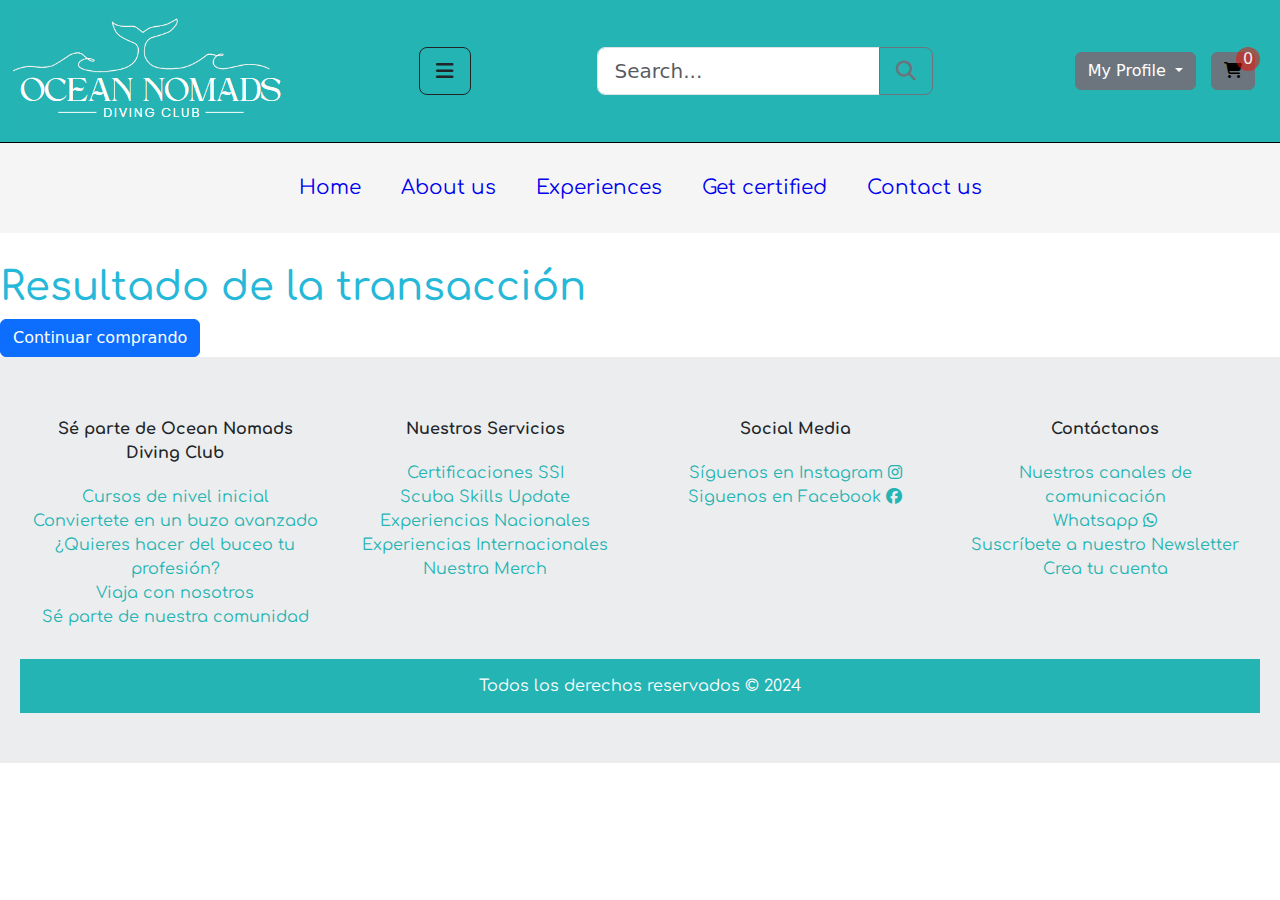
<file: transaction-result.html>
<!DOCTYPE html>
<html lang="en">
<head>
    <meta charset="UTF-8">
    <meta name="viewport" content="width=device-width, initial-scale=1.0">
    <title>Resultado de la transacción</title>
    <link rel="stylesheet" href="Assets/CSS/bootstrap.min.css">
    <link rel="stylesheet" href="https://cdnjs.cloudflare.com/ajax/libs/font-awesome/6.6.0/css/all.min.css">
    <link rel="stylesheet" href="Assets/CSS/Styles.css">
    <link rel="stylesheet" href="Assets/CSS/products.css">



</head>
<body>

<header>
    <img src="Assets/img/Logo%20Ocean%20Nomads%20fondo%20aguamarina.png" alt="">

    <button class="btn btn-outline-dark btn-lg" data-bs-toggle="offcanvas" data-bs-target="#sidebar-menu">
        <i class="fa fa-bars"></i>
    </button>
    <div class="search-contenedor">
        <div class="input-group input-group-lg">
            <input type="text" class="form-control" placeholder="Search..." aria-label="search"
                   aria-describedby="button-addon2">
            <button class="btn btn-outline-secondary" type="button" id="button-addon2">
                <i class="fa-solid fa-magnifying-glass"></i>
            </button>
        </div>
    </div>
    <div class="user-menu">
        <div class="dropdown">
            <button class="btn btn-secondary dropdown-toggle" type="button" data-bs-toggle="dropdown"
                    aria-expanded="false">
                My Profile
            </button>
            <ul class="dropdown-menu">
                <li><a class="dropdown-item" href="login.html">Sign in</a></li>
                <li><a class="dropdown-item" href="register.html">Don’t have an account? Create yours now</a></li>
            </ul>
        </div>

        <a href="carrito.html" class="btn btn-secondary btn-carrito">
            <i class="fa fa-cart-shopping"></i>
            <span id="contador-carrito"></span>
        </a>
    </div>

</header>
<div class="offcanvas offcanvas-start" tabindex="-1" id="sidebar-menu" aria-labelledby="offcanvasExampleLabel">
    <div class="offcanvas-header"><h5 class="offcanvas-title" id="offcanvasExampleLabel">Menú</h5>
        <button type="button" class="btn-close" data-bs-dismiss="offcanvas" aria-label="Close"></button>
    </div>
    <div class="offcanvas-body">
        <a href="index.html">
            <i class="fa fa-home"></i>
            Home
        </a>
        <a href="aboutus.html">
            <i class="fa fa-heart"></i>
            About us
        </a>
        <a href="products.html">
            <i class="fa-solid fa-location-dot"></i>
            Experiences
        </a>
        <a href="shop.html">
            <i class="fa-solid fa-water"></i>
            Get certified
        </a>
        <a href="contactus.html">
            <i class="fa fa-phone"></i>
            Contact us
        </a>

    </div>
</div>

<nav>
    <a href="index.html">Home</a>
    <a href="aboutus.html">About us</a>
    <a href="products.html">Experiences</a>
    <a href="shop.html">Get certified</a>
    <a href="contactus.html">Contact us</a>

</nav>

<main>
    <h1>Resultado de la transacción</h1>
    <i id="icono-transaccion"></i>
    <ul id="transaction-list-info"></ul>

    <a href="products.html" class="btn btn-primary">Continuar comprando</a>

</main>

<footer>
    <div>
        <strong>Sé parte de Ocean Nomads Diving Club</strong>
        <ul>
            <li><a href="#">Cursos de nivel inicial</a></li>
            <li><a href="#">Conviertete en un buzo avanzado</a></li>
            <li><a href="#">¿Quieres hacer del buceo tu profesión?</a></li>
            <li><a href="#">Viaja con nosotros</a></li>
            <li><a href="#">Sé parte de nuestra comunidad</a></li>

        </ul>
    </div>
    <div>
        <strong>Nuestros Servicios</strong>
        <ul>
            <li><a href="#">Certificaciones SSI</a></li>
            <li><a href="#">Scuba Skills Update</a></li>
            <li><a href="#">Experiencias Nacionales</a></li>
            <li><a href="#">Experiencias Internacionales</a></li>
            <li><a href="#">Nuestra Merch</a></li>

        </ul>
    </div>
    <div>
        <strong>Social Media</strong>
        <ul>
            <li><a href="#">Síguenos en Instagram <i class="fa-brands fa-instagram"></i></a></li>
            <li><a href="#">Siguenos en Facebook <i class="fa-brands fa-facebook"></i></a></li>

        </ul>
    </div>
    <div>
        <strong>Contáctanos</strong>
        <ul>
            <li><a href="contactus.html">Nuestros canales de comunicación</a></li>
            <li><a href="#">Whatsapp <i class="fa-brands fa-whatsapp"></i></a></li>
            <li><a href="#">Suscríbete a nuestro Newsletter</a></li>
            <li><a href="#">Crea tu cuenta</a></li>

        </ul>
    </div>
    <section class="copyright">
        Todos los derechos reservados &copy; 2024

    </section>

</footer>
<script src="Assets/JS/bootstrap.bundle.min.js"></script>
<script src="Assets/JS/result.js" type="module"></script>
</body>
</html>
</file>
<file: Assets/CSS/Styles.css>
@import url('https://fonts.googleapis.com/css2?family=Comfortaa:wght@300..700&display=swap');

:root {

}

a {
    text-decoration: none;
}

header {
    display: flex;
    align-items: center;
    justify-content: space-between;
    border-bottom: 1px solid rgba(0, 0, 0, 3);
    background-color: #24b4b4;
    gap: 15px;
    padding: 10px
}


header .user-menu {
    text-align: right;
    padding: 0 15px;
    display: flex;
    align-items: center;
    gap: 15px;

}

header .user-menu a {
    text-decoration: none;
    color: black;
}

nav {


    background-color: whitesmoke;
    font-family: 'Comfortaa', sans-serif;
    font-size: 20px;
    display: flex;
    justify-content: center;
    gap: 30px;
    padding: 25px;
    width: 100%;

}

nav a {


    text-decoration: none;
    display: block;
    padding: 5px;
    color: -webkit-link;
}

nav a:hover {

    border-bottom: 2px solid #24b4b4;
    transition: .5s all ease;
}


main {
    height: auto;


}

.carousel-item {
    position: relative;

}



.carousel-item div p {
    position: absolute; /*lo ubica sobre la imagen(relativa) */
    color: white;
    font-size: 35px;
    font-family: 'Comfortaa', sans-serif;
    text-shadow: 2px 2px 5px rgba(0, 0, 0, 0.7); /* Añade sombra al texto para mayor contraste */
    max-width: fit-content;
    background-color: #ffffff99;
    margin-left: 10px;
    margin-right: 10px;
    padding-bottom: 10px;
    border-radius: 8px;
    justify-content: center;
    align-items: center;
    text-align: center;
    top: 65%;
    display: flex;
    width: 100%;


}

.mision-text{
    top: 10%;

}


.product-grid {
    flex: 1;
    padding: 15px;
    display: grid;
    grid-template-columns: repeat(5, 1fr);
    gap: 10px;
}

main h1 {
    margin-top: 30px;
    color: #25B8D9;
    font-family: 'Comfortaa', sans-serif;

}

main h3 {
    margin-top: 30px;
    color: #25B8D9;
    font-family: 'Comfortaa', sans-serif;

}

main p {
    margin-top: 20px;
    color: #1a1d20;
    font-family: 'Comfortaa', sans-serif;
}

.price-content {
    display: flex;
    flex-direction: column;
    gap: 1px;
}

.price-content span:nth-child(1) {
    font-weight: bold;
    font-size: 18px;
}

.price-content span:nth-child(2) {
    text-decoration: line-through;
    color: #0a58ca;
}


.contact-wrapper {
    display: flex;
    gap: 15px;

}

.contact-wrapper form {
    width: 400px;
    padding: 20px;

}

.contact-wrapper iframe {
    flex: 1;
}

#whatsapp-button {
    font-size: 20px;
    background-color: #24b4b4;
}

footer ul {
    list-style: none;
    margin: 0;
    padding: 0;
}

footer ul li a {
    color: #24b4b4;


}

footer {
    display: flex;
    flex-wrap: wrap; /* Permite que los elementos se envuelvan a una nueva línea */
    justify-content: space-around;
    padding: 50px 20px;
    background-color: #ecedee;
    font-family: 'Comfortaa', sans-serif;

}

footer div {
    text-align: center;
    flex: 1 1 200px; /* Ancho mínimo y adaptable */
    margin: 10px; /* Espaciado entre los divs */

}

footer div strong {
    margin-bottom: 20px;
    display: block;

}

.copyright {
    display: flex;
    justify-content: center;
    align-items: center;
    padding: 15px;
    margin-top: 20px; /* Añade un espacio superior */
    text-align: center;
    background-color: #24b4b4;
    flex: 0 0 100%; /* Ocupa toda la fila */
    color: white;
    font-family: 'Comfortaa', sans-serif;

}

.offcanvas-body a {
    display: flex;
    align-items: center;
    gap: 5px;
    width: 100%;
    padding: 10px;
    color: #24b4b4;
    font-size: 18px;

}

.offcanvas-body a:hover {
    color: #1a1d20;
    border-radius: 5px;
    transition: 3s ease all;

}

#transaction-list-info {
    list-style: none;
    padding: 0;
    margin: 0;
}

#transaction-list-info li b {
    text-transform: uppercase;
}

#icono-transaccion {
    margin: 20px 0;
}
</file>
<file: Assets/CSS/products.css>
.btn-carrito-color{
    background-color: #24b4b4;
    margin-top: 10px;

}

.btn-info-color{
    background-color: #25B8D9;
    vertical-align: middle;
}

.btn-carrito{
    position: relative;
}

.btn-carrito span{
    position: absolute;
    top:-6px ;
    right: -6px;
    display: block;
    width: 24px;
    height: 24px;
    background-color: #f00f0088;
    border-radius: 50%;
    color: #ecedee;

}
</file>
<file: Assets/CSS/carrito.css>
main {
    padding: 20px;
    display: flex;
    gap: 15px;
}

p {
    margin: 0;

}

.card-body {
    display: flex;
    gap: 15px;
    align-items: center;
}

.card-body img {
    width: 100px;
}

.product-info {
    display: flex;
    flex-direction: column;
    gap: 5px;
}

#productos-carrito{
    display: flex;
    flex-direction: column;
    gap: 15px
}

.products-container{
    flex-grow: 1;

}

.cart-summary{
    width: 500px;
    color: #25B8D9;
    font-family: 'Comfortaa', sans-serif;
}

#total-cart{
    color: darkblue;

}
</file>
<file: Assets/CSS/login.css>
section{
    width: 100%;
    height: 100vh;
    background-color: #ddd;
    display: flex;
    justify-content: center;
    align-items: center;
}

section .card{
    width: 400px;
}

header{
    position: fixed;
    background: #24b4b4;
    width: 100%;
}
</file>
<file: Assets/CSS/shop.css>
.main-body-container{
    width: 100%;
    height: 100%;
    padding: 50px;
    display: grid;
    grid-template-columns: 0.75fr 2fr 1fr;

}

.main-filters-container{
    display: flex;
    flex-direction: column;
    gap: 20px;

}
.filters-container{
    list-style: none;
    display: flex;
    flex-direction: column;
    gap: 20px;


}

.filters-container li a {

    width: 100%;
    display: flex;
    justify-content: space-between;


}

.filters-container a {
    color: black;
    text-decoration: none;
    font-size: 20px !important;

}

.carrito-container {
    width: 100%;
    height: 100%;
    display: flex;
    flex-direction: column;
}

.carrito-info-container {
    width: 100%;
    height: 100%;
    display: flex;
    flex-direction: column;
    gap: 20px;
    border: 1px solid gray;
    padding: 20px;

}

.carrito-info {
    display: flex;
    flex-direction: column;
    gap: 10px;

}

.vaciar {
    background-color: #25B8D9;
}


.pagar {
    background-color: #24b4b4;
}


.main-products-container {

    width: 100%;
    display: grid;
    grid-template-columns: 1fr 1fr 1fr;
    gap: 10px;
    
}
</file>
